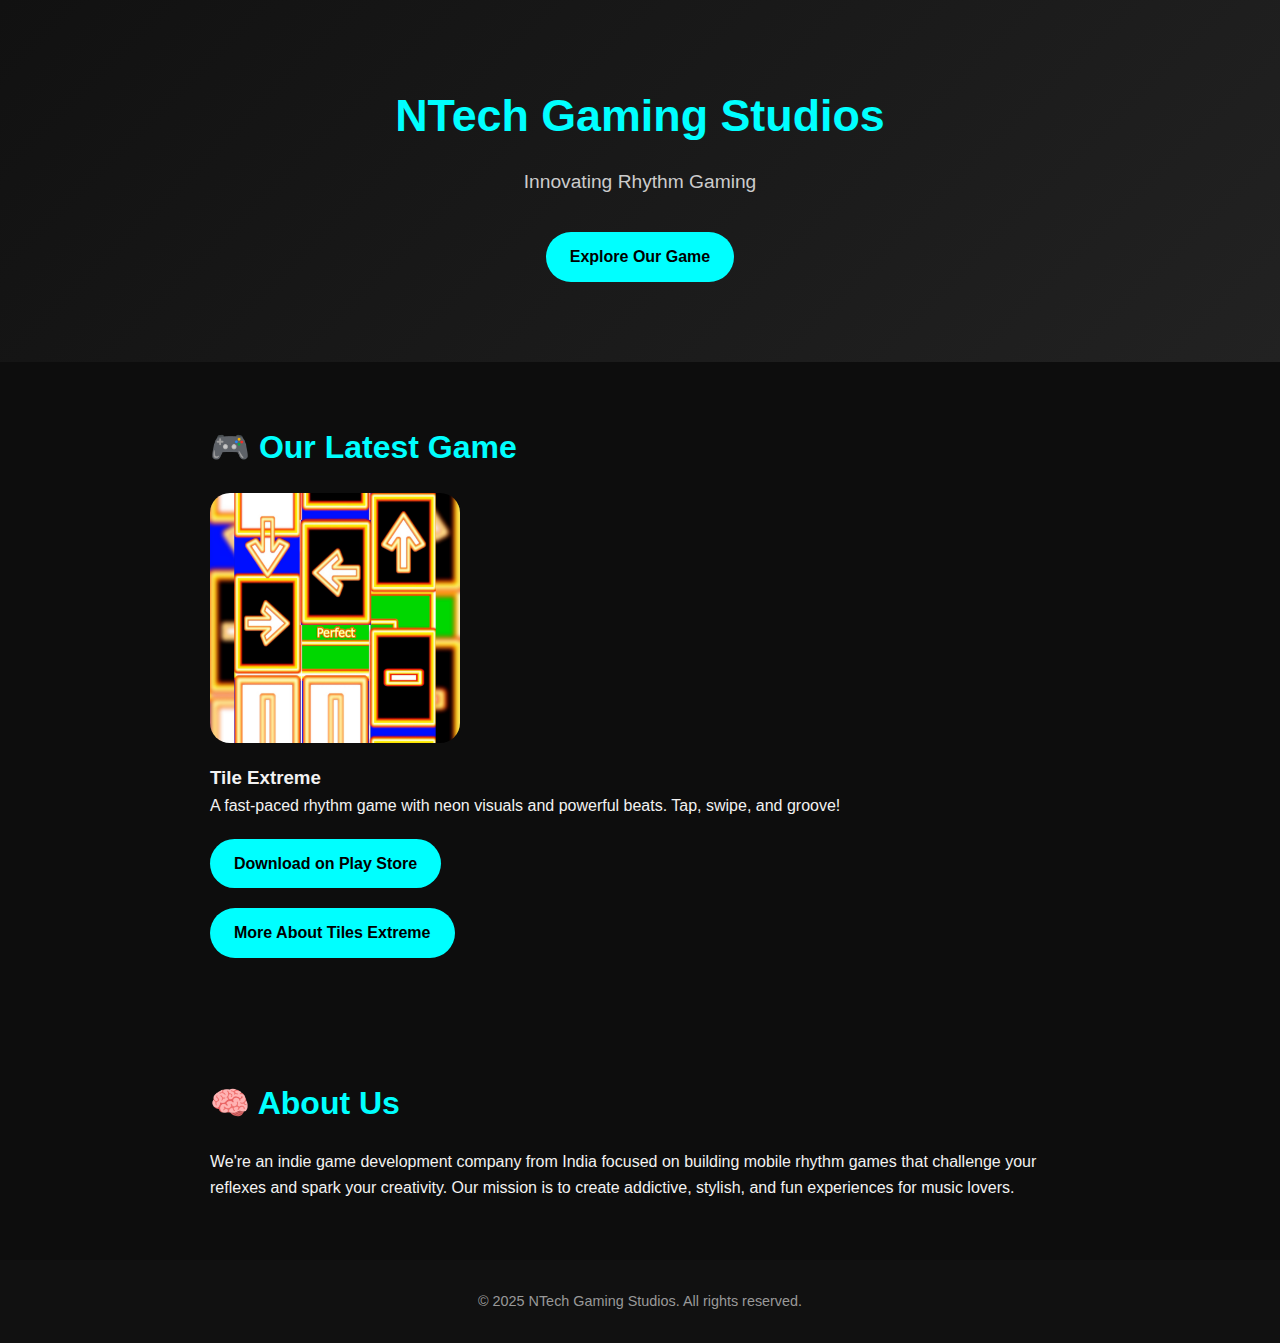
<file: index.html>
<!DOCTYPE html>
<html lang="en">
<head>
  <meta charset="UTF-8" />
  <meta name="viewport" content="width=device-width, initial-scale=1.0"/>
  <title>NTech Gaming Studios</title>
  <link href="style.css" rel="stylesheet" />
</head>
<body>

  <header>
    <h1>NTech Gaming Studios</h1>
    <p>Innovating Rhythm Gaming</p>
    <a href="#games" class="cta-button">Explore Our Game</a>
  </header>

  <section id="games">
    <h2>🎮 Our Latest Game</h2>
    <div class="game-card">
      <img src="GameIcon.jpg" alt="Tile Extreme Poster" />
      <div>
        <h3>Tile Extreme</h3>
        <p>A fast-paced rhythm game with neon visuals and powerful beats. Tap, swipe, and groove!</p>
        <a href="https://play.google.com/store/apps/details?id=com.NTechGamingStudios.TilesExtreme" class="cta-button">Download on Play Store</a><br>
        <a href="https://tilesextremegame.apk.com" class="cta-button">More About Tiles Extreme</a>
      </div>
    </div>
  </section>

  <section id="about">
    <h2>🧠 About Us</h2>
    <p>We're an indie game development company from India focused on building mobile rhythm games that challenge your reflexes and spark your creativity. Our mission is to create addictive, stylish, and fun experiences for music lovers.</p>
  </section>

  <footer>
    <p>© 2025 NTech Gaming Studios. All rights reserved.</p>
  </footer>

</body>
</html>
</file>
<file: style.css>
* {
  margin: 0;
  padding: 0;
  box-sizing: border-box;
}

body {
  font-family: 'Segoe UI', sans-serif;
  background-color: #0d0d0d;
  color: #f2f2f2;
  line-height: 1.6;
}

header {
  background: linear-gradient(135deg, #111, #222);
  text-align: center;
  padding: 80px 20px;
}

header h1 {
  font-size: 2.8em;
  color: #00ffff;
}

header p {
  font-size: 1.2em;
  margin: 15px 0;
  color: #ccc;
}

.cta-button {
  display: inline-block;
  margin-top: 20px;
  padding: 12px 24px;
  background-color: #00ffff;
  color: #000;
  text-decoration: none;
  border-radius: 25px;
  font-weight: bold;
}

section {
  padding: 60px 20px;
  max-width: 900px;
  margin: auto;
}

h2 {
  font-size: 2em;
  color: #00ffff;
  margin-bottom: 20px;
}

.game-card {
  display: flex;
  flex-wrap: wrap;
  gap: 20px;
  align-items: center;
}

.game-card img {
  width: 250px;
  border-radius: 20px;
}

form {
  display: flex;
  flex-direction: column;
  gap: 15px;
}

form input, form textarea {
  padding: 10px;
  border: none;
  border-radius: 8px;
  font-size: 1em;
}

form button {
  padding: 12px;
  background-color: #00ffff;
  border: none;
  border-radius: 25px;
  font-weight: bold;
  cursor: pointer;
}

footer {
  text-align: center;
  padding: 30px;
  background-color: #111;
  font-size: 0.9em;
  color: #999;
}

@media (max-width: 768px) {
  .game-card {
    flex-direction: column;
    text-align: center;
  }

  .game-card img {
    width: 80%;
  }
}
</file>
